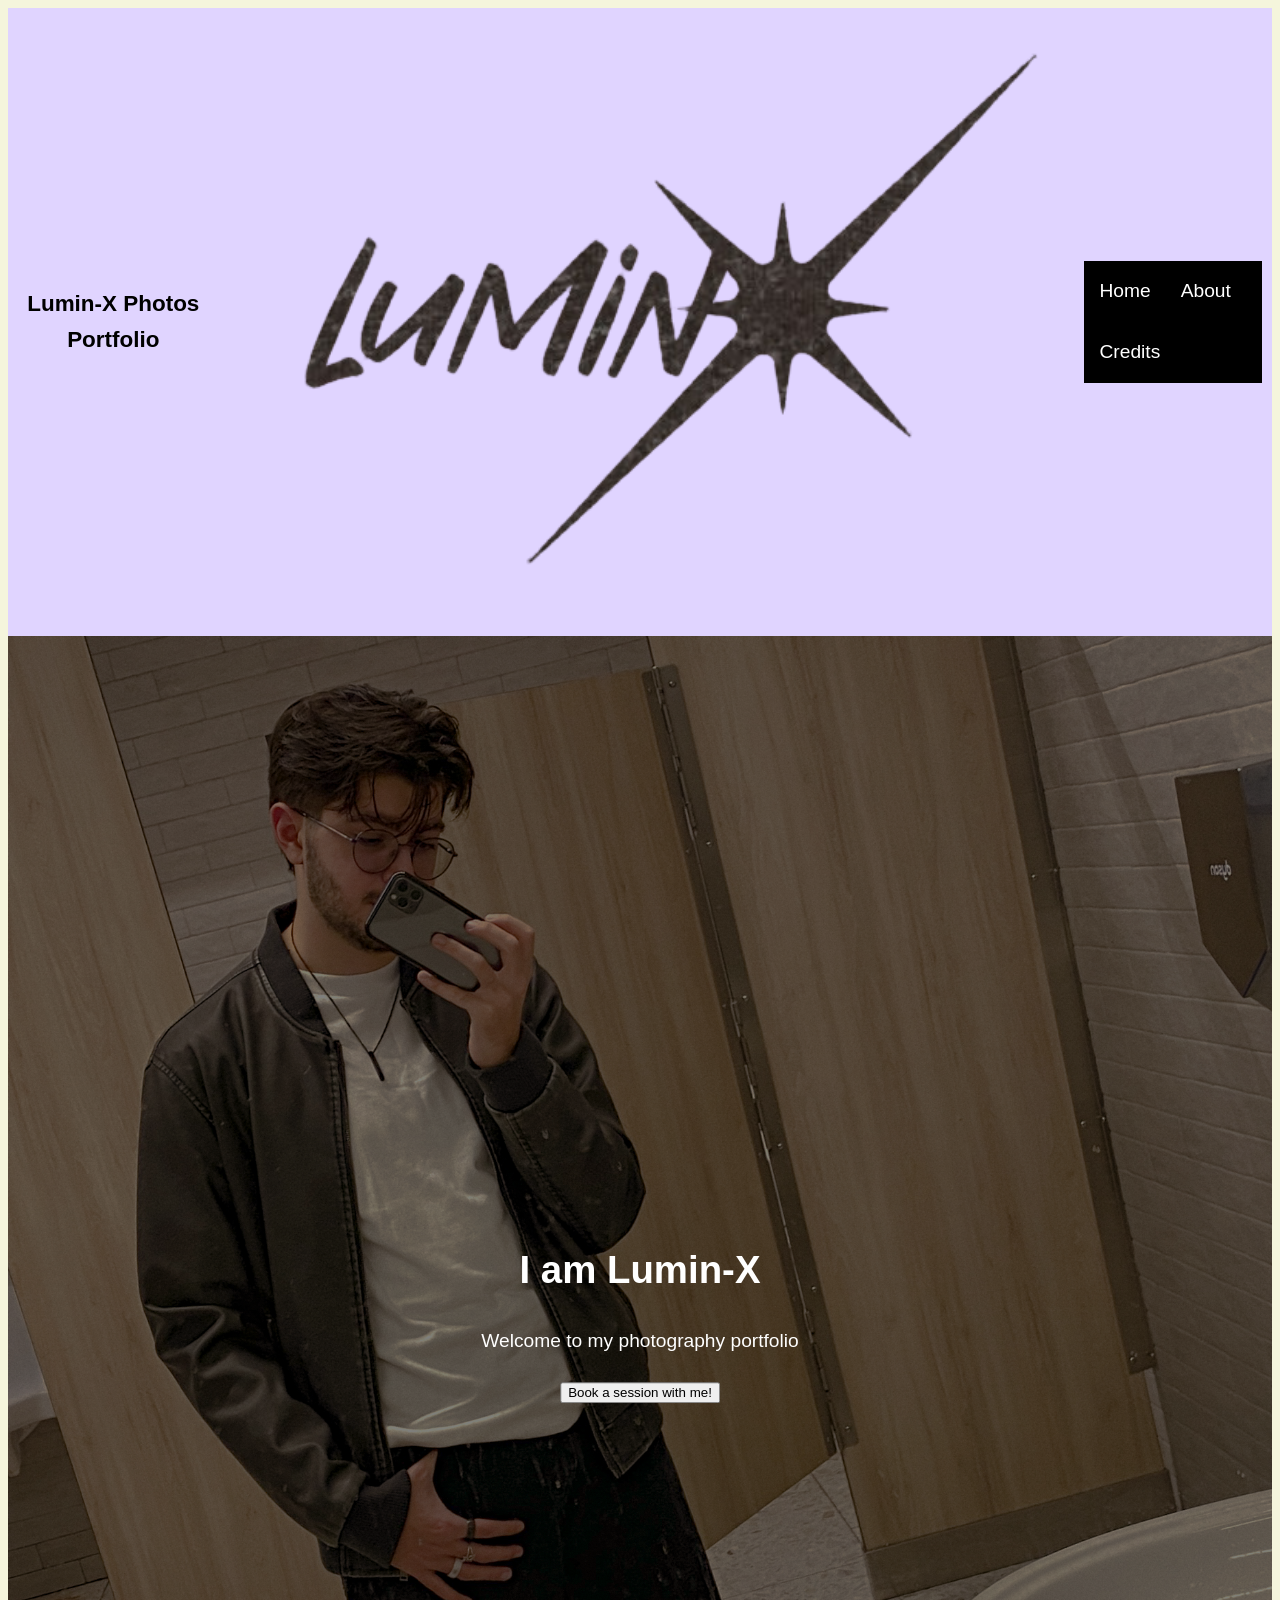
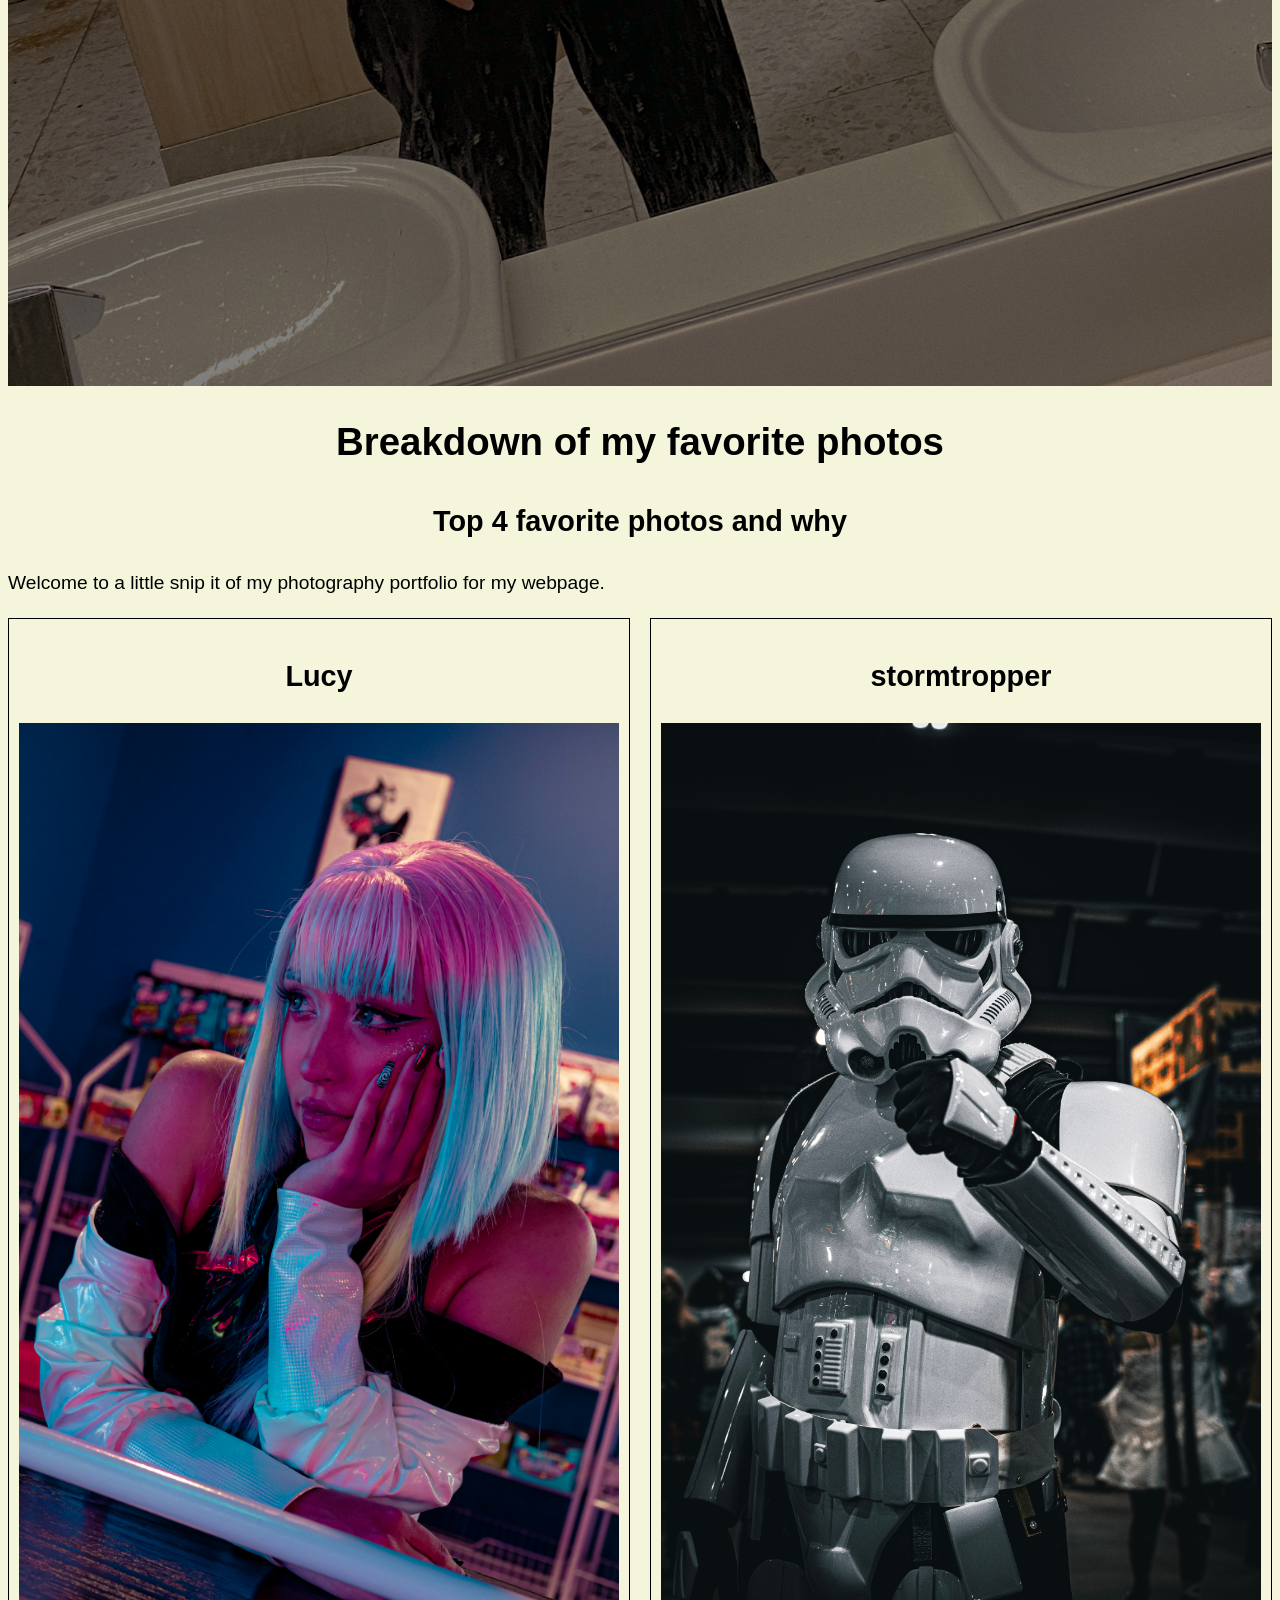
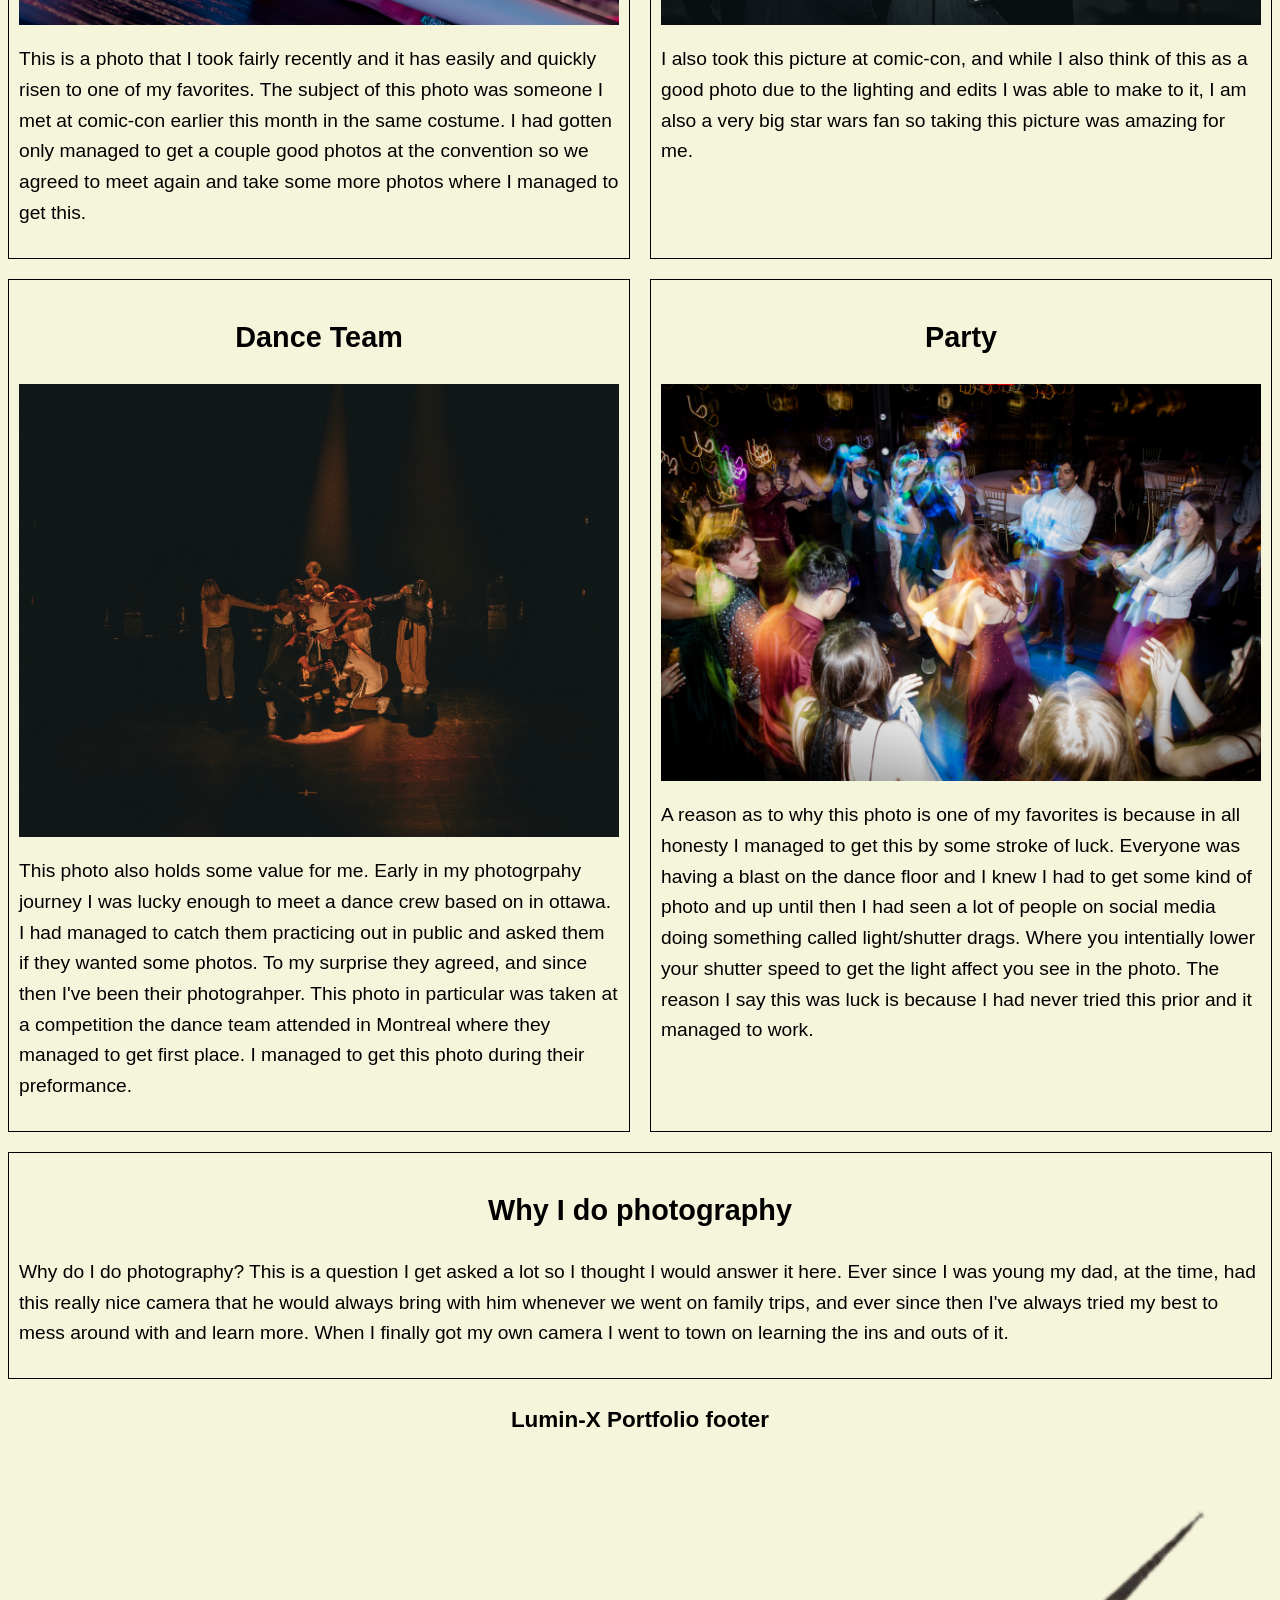
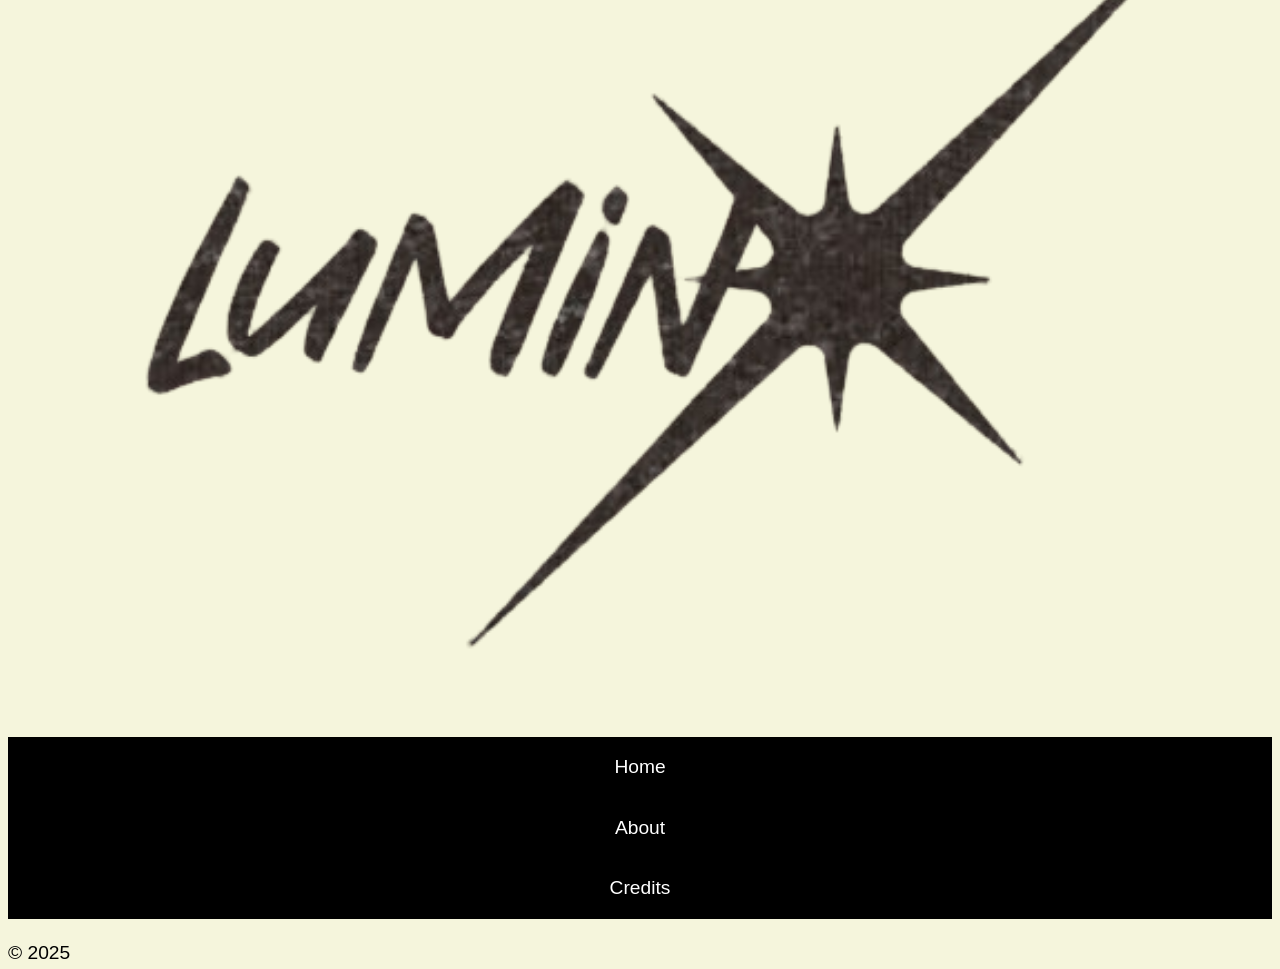
<file: index.html>
<!DOCTYPE html>
<html lang="en-ca">
  <head>
    <!-- Set the page title -->
    <title>Photography Portfolio</title>

    <!-- External CSS-->
    <link rel="stylesheet" href="style.css">
    <meta charset="UTF-8" >
    <meta name="viewport" content="width=device-width, initial-scale=1" >
    <meta http-equiv="X-UA-Compatible" content="ie=edge" >

    <style>
      body {
        font-family: Arial, Helvetica, sans-serif;
        background-color: beige;
        font-size: 1.2rem;
        line-height: 1.6;
      }
      img {
        width: 100%;
        display: block;
        margin: 0 auto;
      }
    </style>

  </head>
  <body>
    <header>
      <h3>Lumin-X Photos Portfolio</h3>

      <img src ="logo2.png" alt="Company logo">

      <nav class="navbar">
        <ul>
        <li><a href="index.html">Home</a></li>
        <li><a href="about.html">About</a></li>
        <li><a href="contact.html">Credits</a></li>
        </ul>
        </nav>
    
    </header>
    <div class="hero-image">
      <div class="hero-text">
        <h1>I am Lumin-X</h1>
        <p>Welcome to my photography portfolio</p>
        <form style="display: inline;" action="http://127.0.0.1:3000/contact.html" method="get">
        <button>Book a session with me!</button>
        </form>        
      </div>
    </div>

    <h1>Breakdown of my favorite photos</h1>

    <main>
    <h2>Top 4 favorite photos and why</h2>
    <p>
      Welcome to a little snip it of my photography
      portfolio for my webpage.
    </p>

    <div class="articles">
      <article>
        <h2>Lucy</h2>
        <img src="photo.jpg" alt="lucy pic">
        <p>This is a photo that I took fairly recently
          and it has easily and quickly risen to one of my 
          favorites. The subject of this photo was someone 
          I met at comic-con earlier this month in the same
          costume. I had gotten only managed to get a couple good
          photos at the convention so we agreed to meet again
          and take some more photos where I managed to get this.
        </p>
      </article>
  
      <article>
        <h2>stormtropper</h2>
        <img src="photo2.jpg" alt="stormtropper">
        <p>I also took this picture at comic-con, 
        and while I also think of this as a good photo
        due to the lighting and edits I was able to make to it,
        I am also a very big star wars fan so taking this picture was amazing for me.
      </p>
      </article>
  
      <article>
        <h2>Dance Team</h2>
        <img src="photo3.jpg" alt="'salja">
        <p>This photo also holds some value for me.
          Early in my photogrpahy journey I was lucky enough
          to meet a dance crew based on in ottawa. I had managed
          to catch them practicing out in public and asked them if
          they wanted some photos. To my surprise they agreed, and
          since then I've been their photograhper. This photo in
          particular was taken at a competition the dance team
          attended in Montreal where they managed to get first place.
          I managed to get this photo during their preformance.
        </p>
      </article>
  
      <article>
        <h2>Party</h2>
        <img src="photo4.jpg" alt="psyc society">
        <p>A reason as to why this photo is one of my 
          favorites is because in all honesty I managed to
          get this by some stroke of luck. Everyone was
          having a blast on the dance floor and I knew
          I had to get some kind of photo and up until then
          I had seen a lot of people on social media doing
          something called light/shutter drags. Where you 
          intentially lower your shutter speed to get the 
          light affect you see in the photo. The reason I say 
          this was luck is because I had never tried this prior
          and it managed to work.
        </p>
      </article>
  
      <section>
        <h2>Why I do photography</h2>
        <p>Why do I do photography? This is a question
          I get asked a lot so I thought I would answer it
          here. Ever since I was young my dad, at the time,
          had this really nice camera that he would always bring
          with him whenever we went on family trips, and ever since
          then I've always tried my best to mess around with and learn more.
          When I finally got my own camera I went to town
          on learning the ins and outs of it.
        </p>
      </section>
      </div>
  </main>

  <footer>
    <h3>Lumin-X Portfolio footer</h3>

    <img src ="logo2.png" alt="Company logo">

    <nav class="navbar2">
      <ul>
      <li><a href="index.html">Home</a></li>
      <li><a href="about.html">About</a></li>
      <li><a href="contact.html">Credits</a></li>
      </ul>
      </nav>
      <p>© 2025</p>

  </footer>
  </body>
</html>
</file>
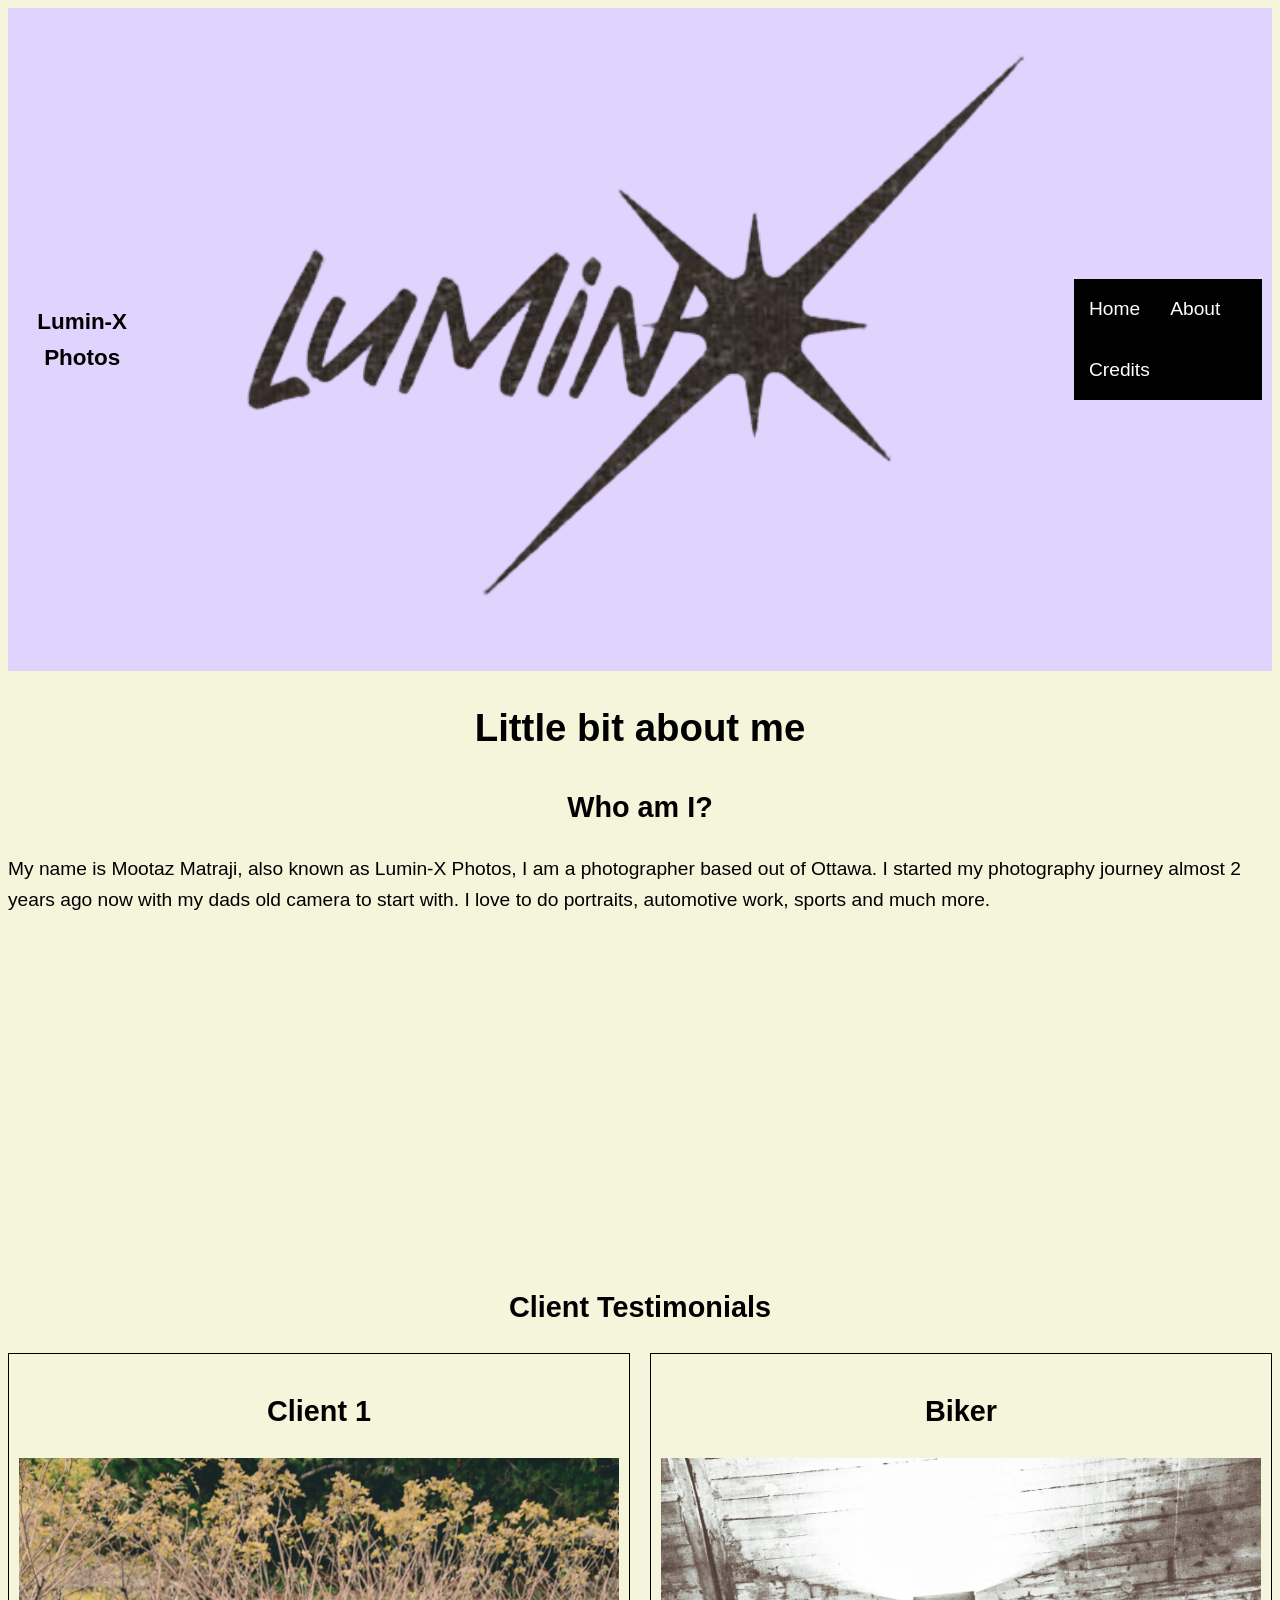
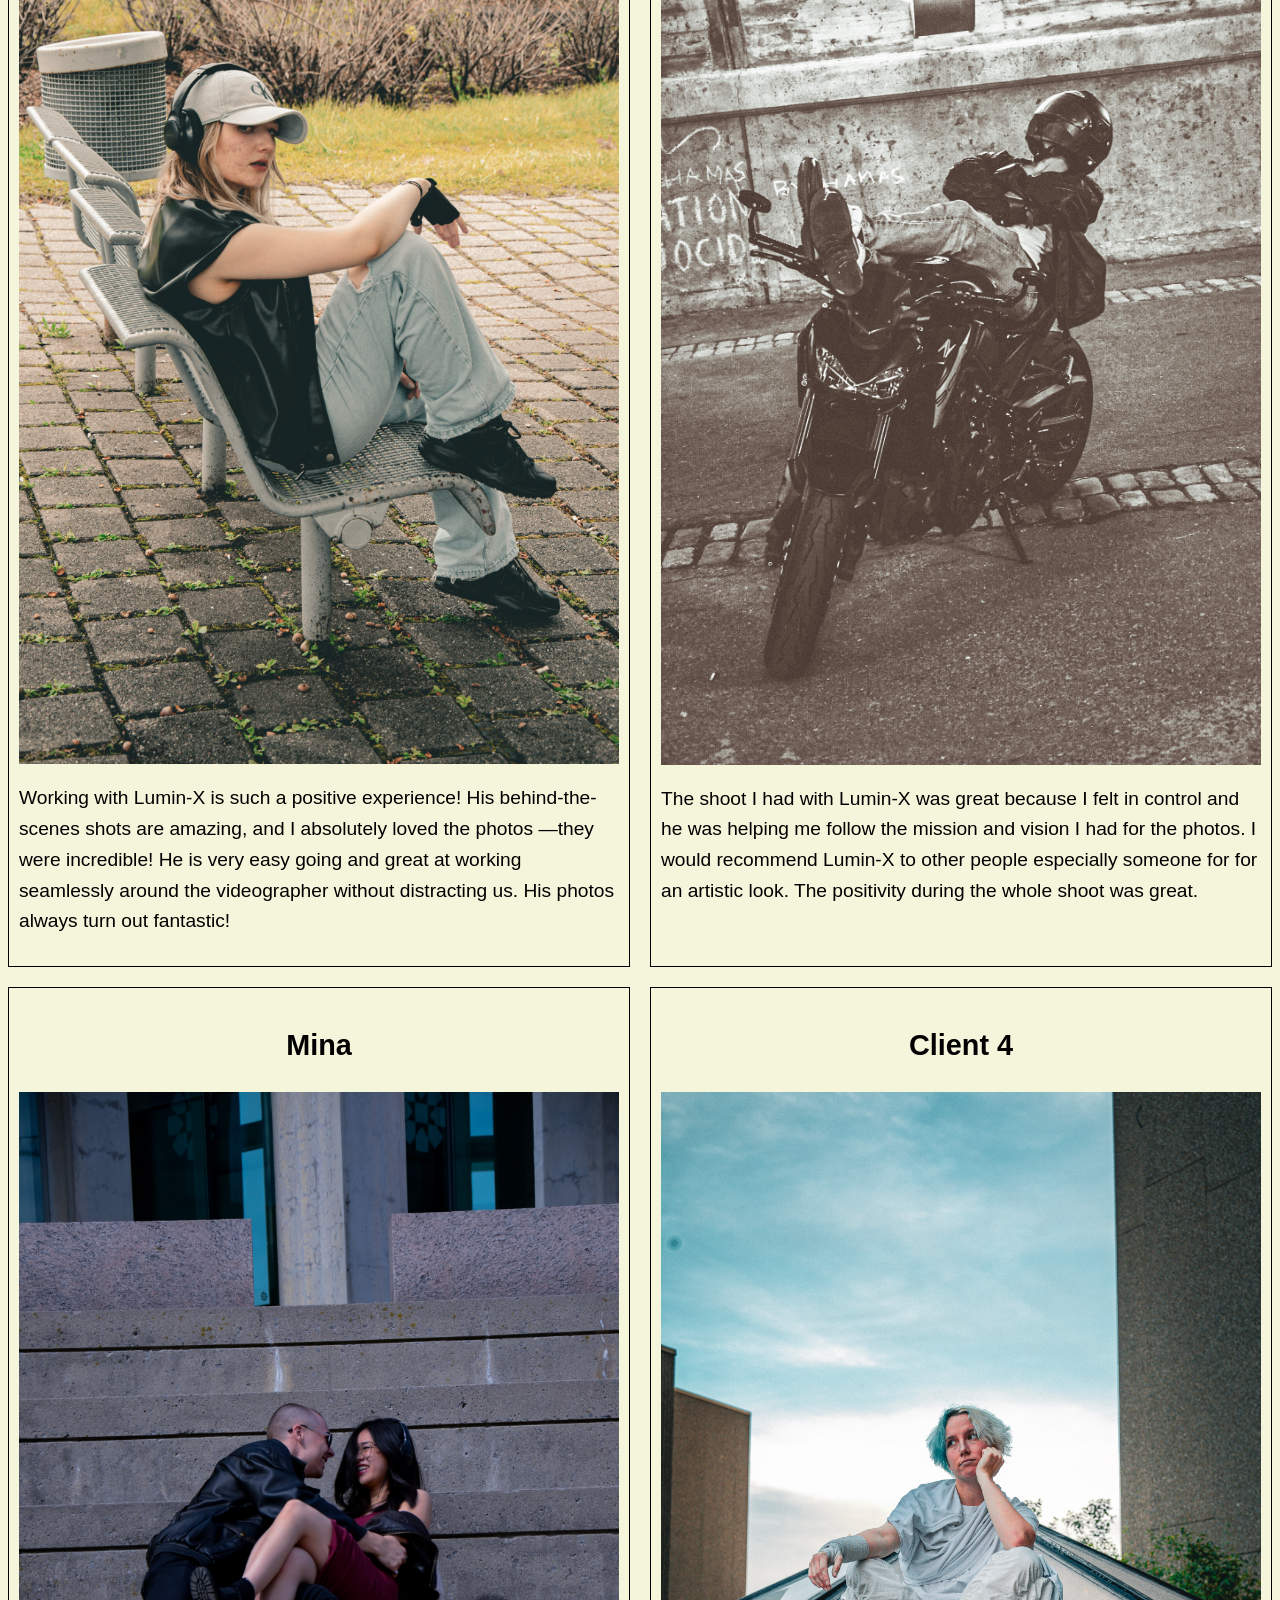
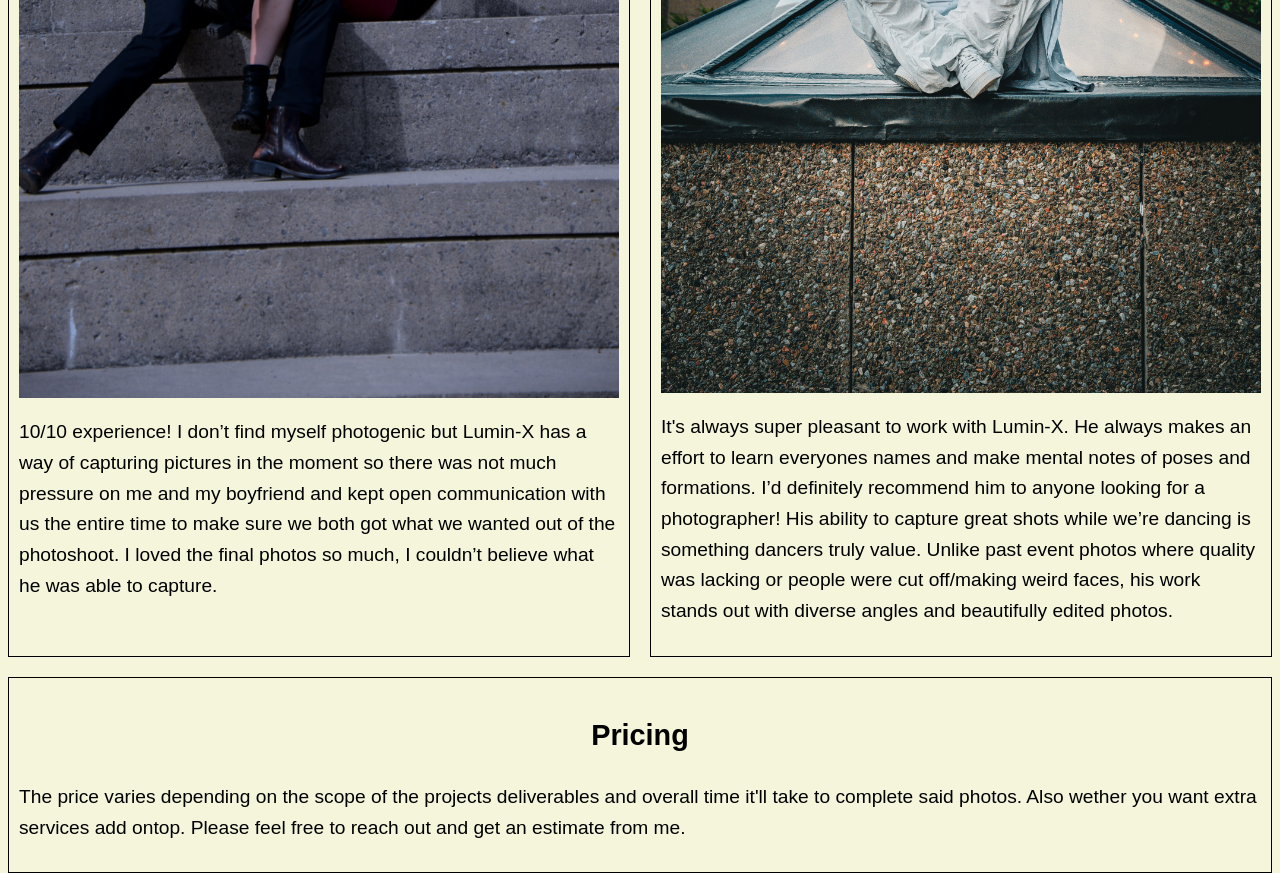
<file: about.html>
<!DOCTYPE html>
<html lang="en-ca">
  <head>
    <!-- Set the page title -->
    <title>Photography Portfolio</title>

    <!-- External CSS-->
    <link rel="stylesheet" href="style.css">
    <meta charset="UTF-8" />
    <meta name="viewport" content="width=device-width, initial-scale=1" />
    <meta http-equiv="X-UA-Compatible" content="ie=edge" />
    <style>
      body {
        font-family: Arial, Helvetica, sans-serif;
        background-color: beige;
        font-size: 1.2rem;
        line-height: 1.6;
      }
      img {
        width: 100%;
        display: block;
        margin: 0 auto;
      }
    </style>


  </head>
  <body>
    <header>
      <h3>Lumin-X Photos</h3>

      <img src ="logo2.png" alt="Company logo">

      <nav class="navbar">
        <ul>
        <li><a href="index.html">Home</a></li>
        <li><a href="about.html">About</a></li>
        <li><a href="contact.html">Credits</a></li>
        </ul>
        </nav>
    

    
    

  
    </header>
    <h1>Little bit about me</h1>
    <main>
    <h2>Who am I?</h2>
    <p>
      My name is Mootaz Matraji, also known as Lumin-X Photos,
      I am a photographer based out of Ottawa. I started my photography
      journey almost 2 years ago now with my dads old camera
      to start with. I love to do portraits, automotive work, sports and much more.
    </p>

    <iframe 
    width="560" 
    height="315" 
    src="https://www.youtube.com/embed/EnQGmXRbo4g" 
    title="YouTube video player" 
    frameborder="0"
    allow="accelerometer; autoplay; clipboard-write; encrypted-media; gyroscope; picture-in-picture; web-share" 
    allowfullscreen>
  </iframe>
  
    <h2>Client Testimonials</h2>
<div class="articles">
  <article>
    <h2>Client 1</h2>
    <img src="photo5.jpeg" alt="Julia">
    <p>Working with Lumin-X is such a positive experience! 
      His behind-the-scenes shots are amazing, and I absolutely 
      loved the photos —they were incredible! He is very easy going 
      and great at working seamlessly around the videographer without 
      distracting us. His photos always turn out fantastic!
    </p>
  </article>

  <article>
    <h2>Biker</h2>
    <img src="photo7.jpeg">
    <p>The shoot I had with Lumin-X was great because 
      I felt in control and he was helping me follow 
      the mission and vision I had for the photos. 
      I would recommend Lumin-X to other people 
      especially someone for for an artistic look. 
      The positivity during the whole shoot was great.</p>
  </article>

  <article>
    <h2>Mina</h2>
    <img src="photo11.jpeg">
    <p>
      10/10 experience! I don’t find myself photogenic 
      but Lumin-X has a way of capturing pictures in the 
      moment so there was not much pressure on me and 
      my boyfriend and kept open communication with us 
      the entire time to make sure we both got what we 
      wanted out of the photoshoot. I loved the final 
      photos so much, I couldn’t believe what he was 
      able to capture.
    </p>
  </article>

  <article>
    <h2>Client 4</h2>
    <img src="photo10.jpg">
    <p>It's always super pleasant to work with Lumin-X. 
      He always makes an effort to learn everyones names 
      and make mental notes of poses and formations. 
      I’d definitely recommend him to anyone looking 
      for a photographer! His ability to capture great 
      shots while we’re dancing is something dancers 
      truly value. Unlike past event photos where 
      quality was lacking or people were cut 
      off/making weird faces, his work stands 
      out with diverse angles and beautifully 
      edited photos.</p>
  </article>

  <section>
    <h2>Pricing</h2>
    <p>The price varies depending on the scope of the projects
      deliverables and overall time it'll take to complete said photos.
      Also wether you want extra services add ontop. Please feel free to reach out and get an estimate from me.
    </p>
  </section>
  </main>
  </body>
</html>
</file>
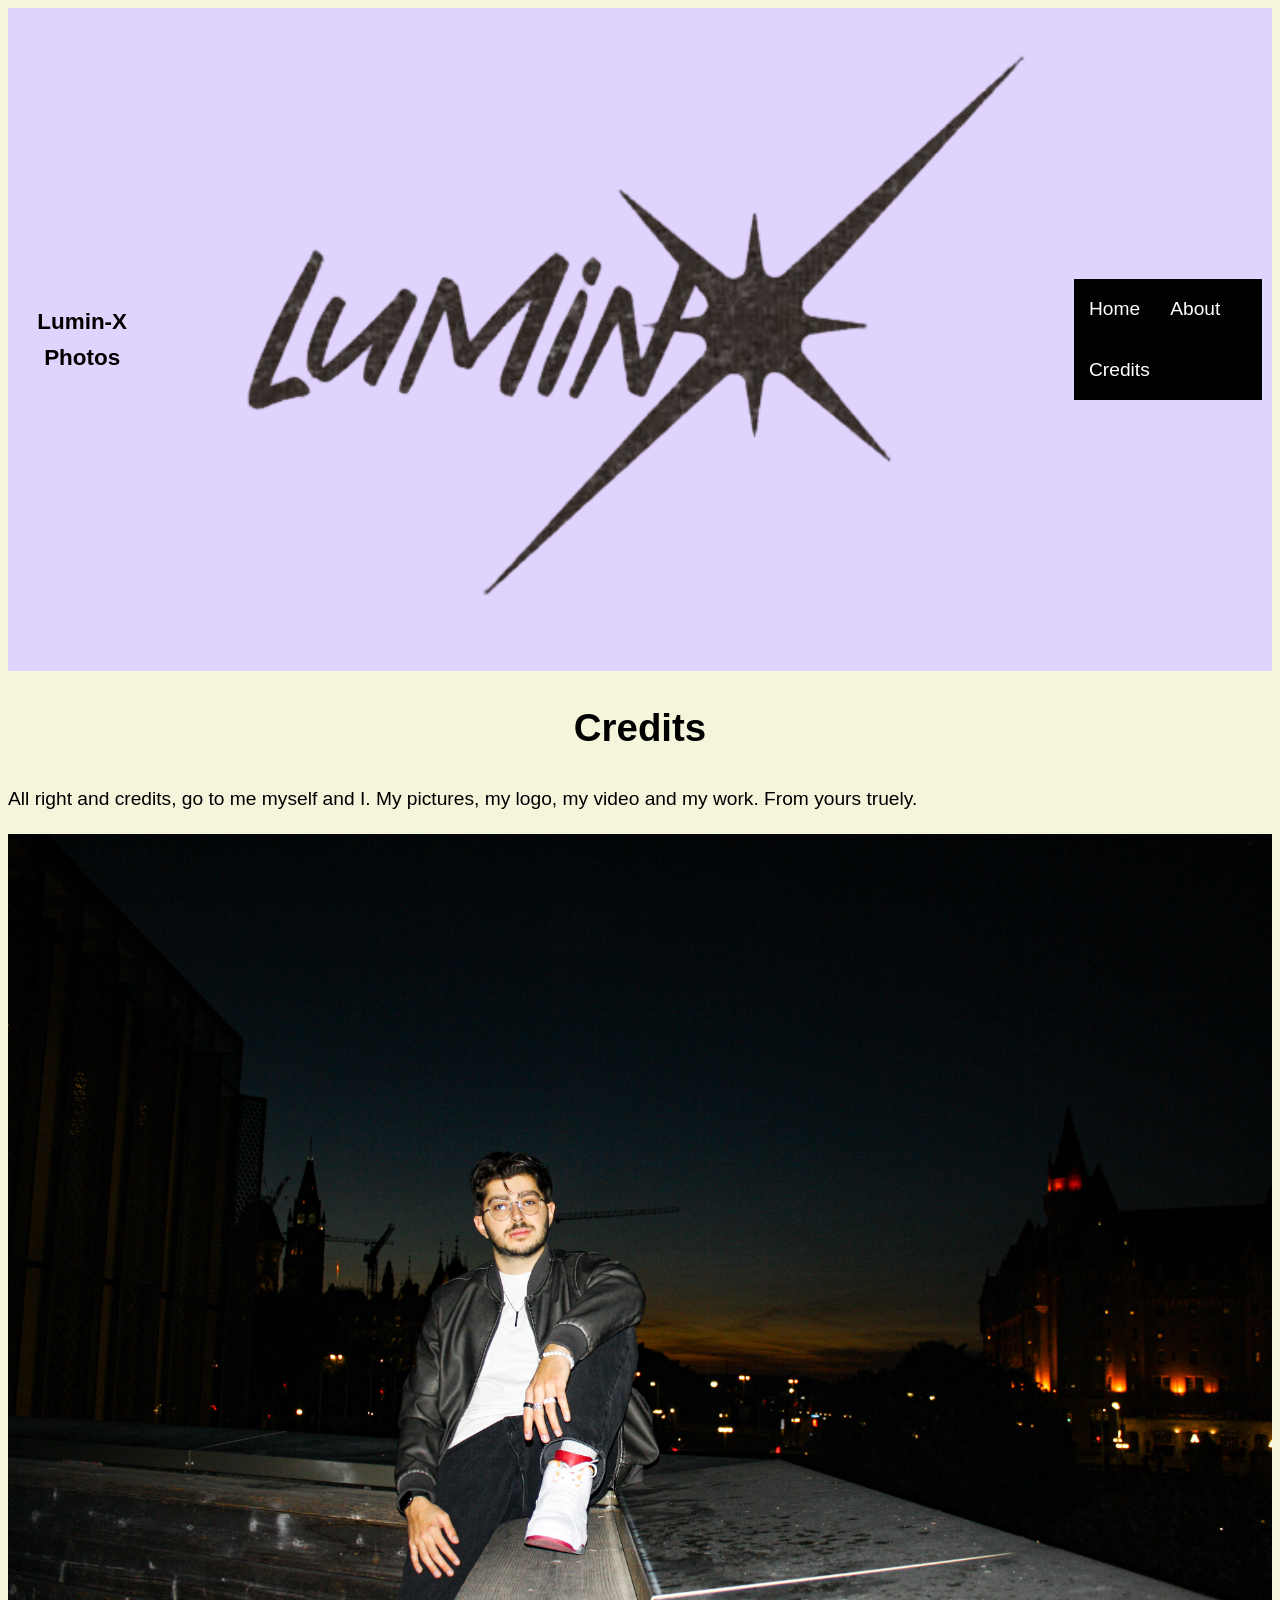
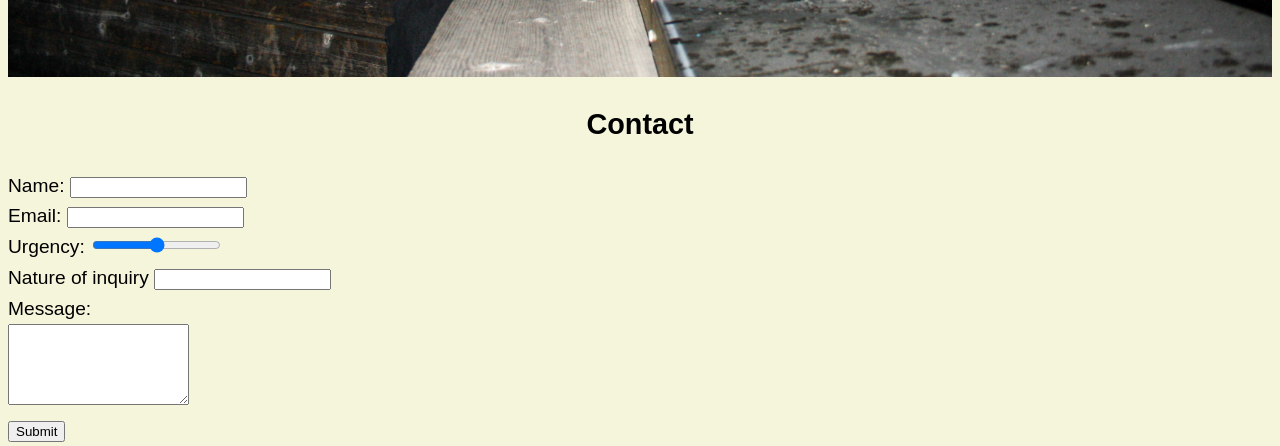
<file: contact.html>
<!DOCTYPE html>
<html lang="en-ca">
  <head>
    <!-- Set the page title -->
    <title>Photography Portfolio</title>

    <!-- External CSS-->
    <link rel="stylesheet" href="style.css">
    <meta charset="UTF-8" />
    <meta name="viewport" content="width=device-width, initial-scale=1" />
    <meta http-equiv="X-UA-Compatible" content="ie=edge" />
    
    <style>
      body {
        font-family: Arial, Helvetica, sans-serif;
        background-color: beige;
        font-size: 1.2rem;
        line-height: 1.6;
      }
      img {
        width: 100%;
        display: block;
        margin: 0 auto;
      }
    </style>


  </head>
  <body>
    <header>
      <h3>Lumin-X Photos</h3>

      <img src ="logo2.png" alt="Company logo">

      <nav class="navbar">
        <ul>
        <li><a href="index.html">Home</a></li>
        <li><a href="about.html">About</a></li>
        <li><a href="contact.html">Credits</a></li>
        </ul>
        </nav>
    
    </header>
    <h1>Credits</h1>
    <p>All right and credits, go to me myself and I. My pictures, my logo, my video and my work. From yours truely.</p>
    <img src="photo12.jpg" alt="me">



  <footer>
    <h2>Contact</h2>
    <form action="/server-page-handling-form-data" method="post">
      <label for="name">Name:</label>
      <input type="text" id="name" name="name"><br>

      <label for="email">Email:</label>
      <input type="text" id="email" name="email"><br>

      <label for="urgency">Urgency:</label>
      <input type="range" id="urgency" name="urgency"><br>

      <label for="nature of inquiry">Nature of inquiry</label>
      <input type="text" id="nature of inquiry" name="name of inquiry"><br>

      <label for="message">Message:</label><br>
      <textarea id="message" rows="5"></textarea><br>
      <button type="submit">Submit</button>

    </form>
  </footer>
  </body>
</html>
</file>
<file: style.css>
h1{
    text-align: center;
}
h2{
    text-align: center;
}
h3{
    text-align: center;
}
.navbar ul{
    list-style: none;
    background-color: rgb(0, 0, 0);
    padding: 0px;
    margin: 0px;
    overflow: hidden;
}
.navbar a{
    color: white;
    text-decoration: none;
    padding: 15px;
    display: block;
    text-align: center;
}
.navbar a:hover{
    background-color: rgb(129, 130, 130);
}
.navbar li{
    float: left;
}

aside{
    text-align: right;
}

.navbar2 ul{
    list-style: none;
    background-color: rgb(0, 0, 0);
    padding: 0px;
    margin: 0px;
    overflow: hidden;
}
.navbar2 a{
    color: white;
    text-decoration: none;
    padding: 15px;
    display: block;
    text-align: center;
}
.navbar2 a:hover{
    background-color: rgb(129, 130, 130);
}
.articles {
    display: flex;
    flex-wrap: wrap;
    gap: 20px;         
  }
  
.articles article {
    flex: 1 1 calc(40% - 20px);  
    border: 1px solid black;     
    padding: 10px;
  }
  
.articles section {
    flex: 1 1 100%;
    border: 1px solid black;
    padding: 10px;
  }
header{
    display: flex;
    justify-content: space-between;
    align-items: center;
    padding: 10px;
    background: #e0d4ff;
}

body, html {
    height: 100%;
}

.hero-image {
  /* Used a "linear-gradient" to give dark background to the image. */
  background-image: linear-gradient(rgba(0, 0, 0, 0.5), 
  rgba(0, 0, 0, 0.5)), url("photo6.JPG");
  height: 150%;

  background-position: center;
  background-repeat: no-repeat;
  background-size: cover;
  position: relative;
}
.hero-text {
  text-align: center;
  position: absolute;
  top: 50%;
  left: 50%;
  transform: translate(-50%, -50%);
  color: white;
}
  
.portfolio-video {
    width: 50%;
    max-width: 800px;
    display: block;
    margin: 20px auto;
    border-radius: 12px;
    box-shadow: 0 4px 20px rgba(0,0,0,.3);
    transition: transform .3s ease, box-shadow .3s ease;
}
.portfolio-video:hover {
    transform: scale(1.02);
    box-shadow: 0 6px 30px rgba(0,0,0,.4);
}
</file>
